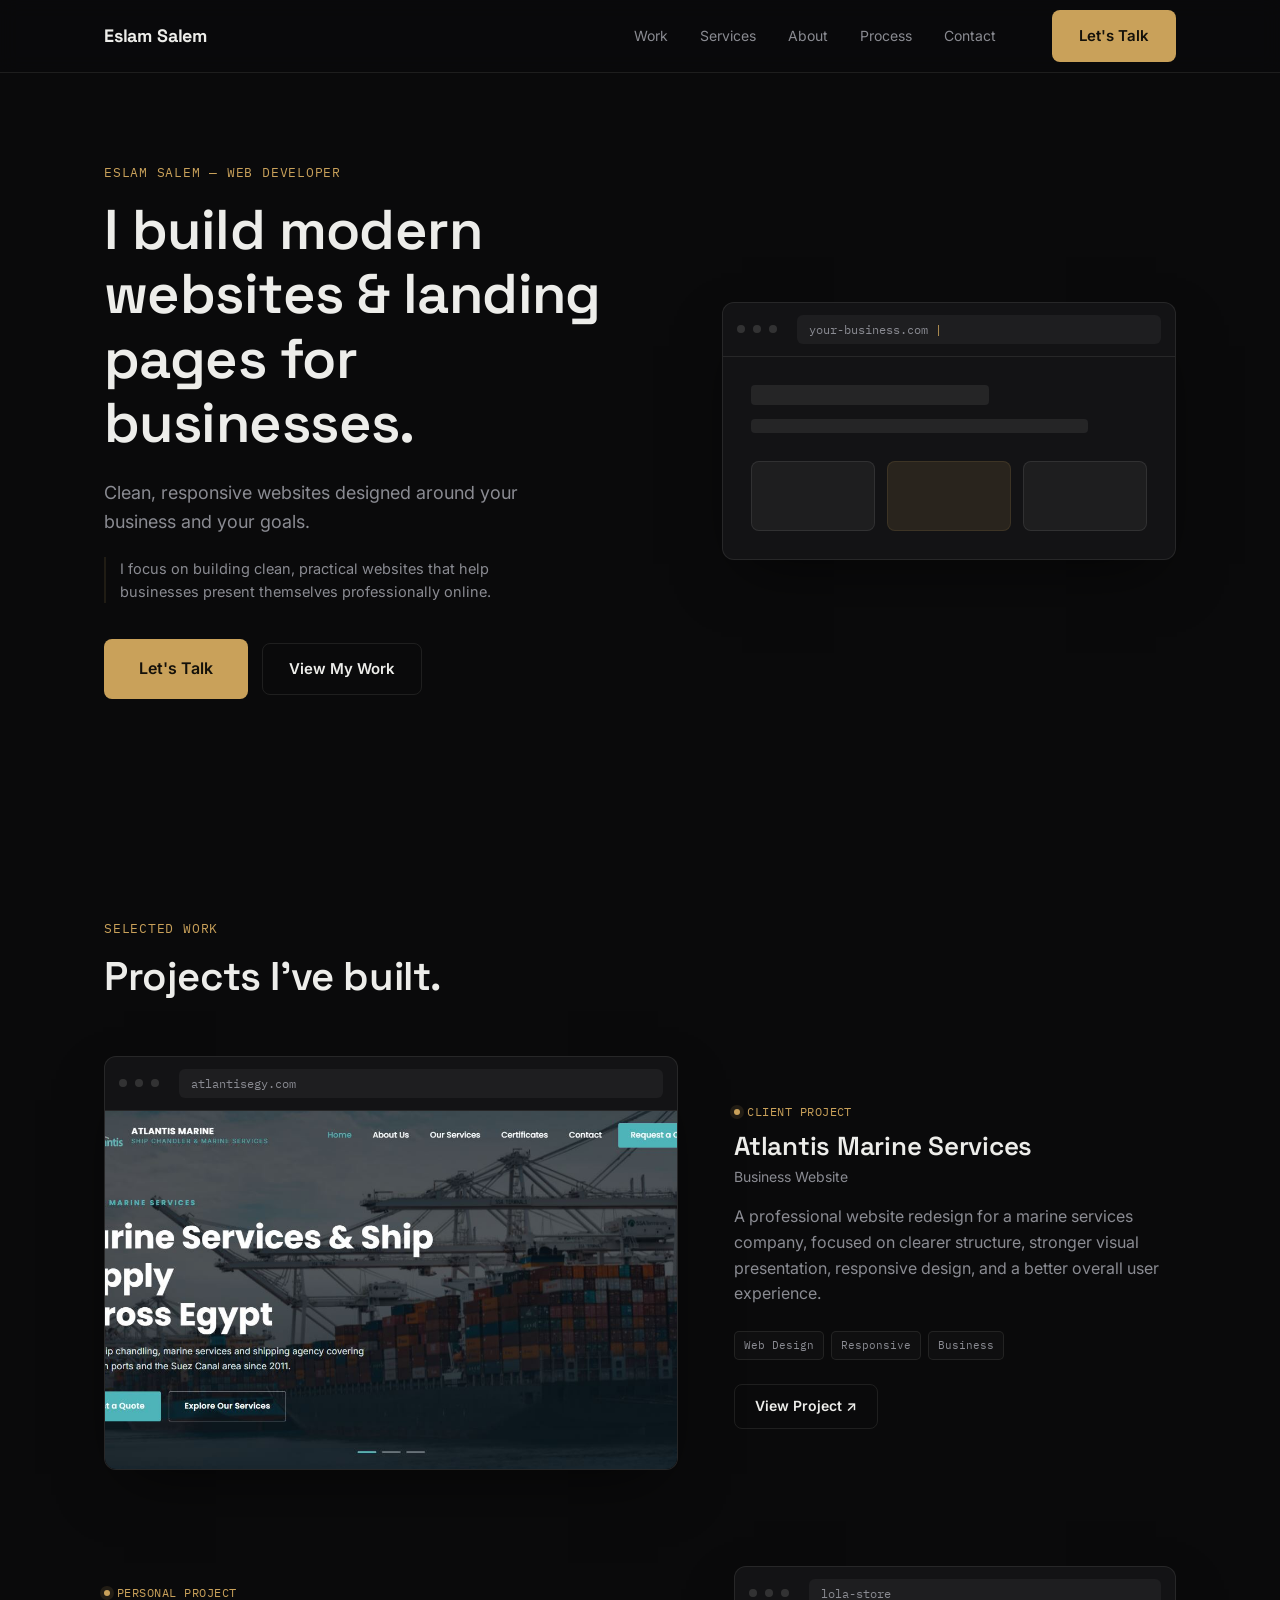
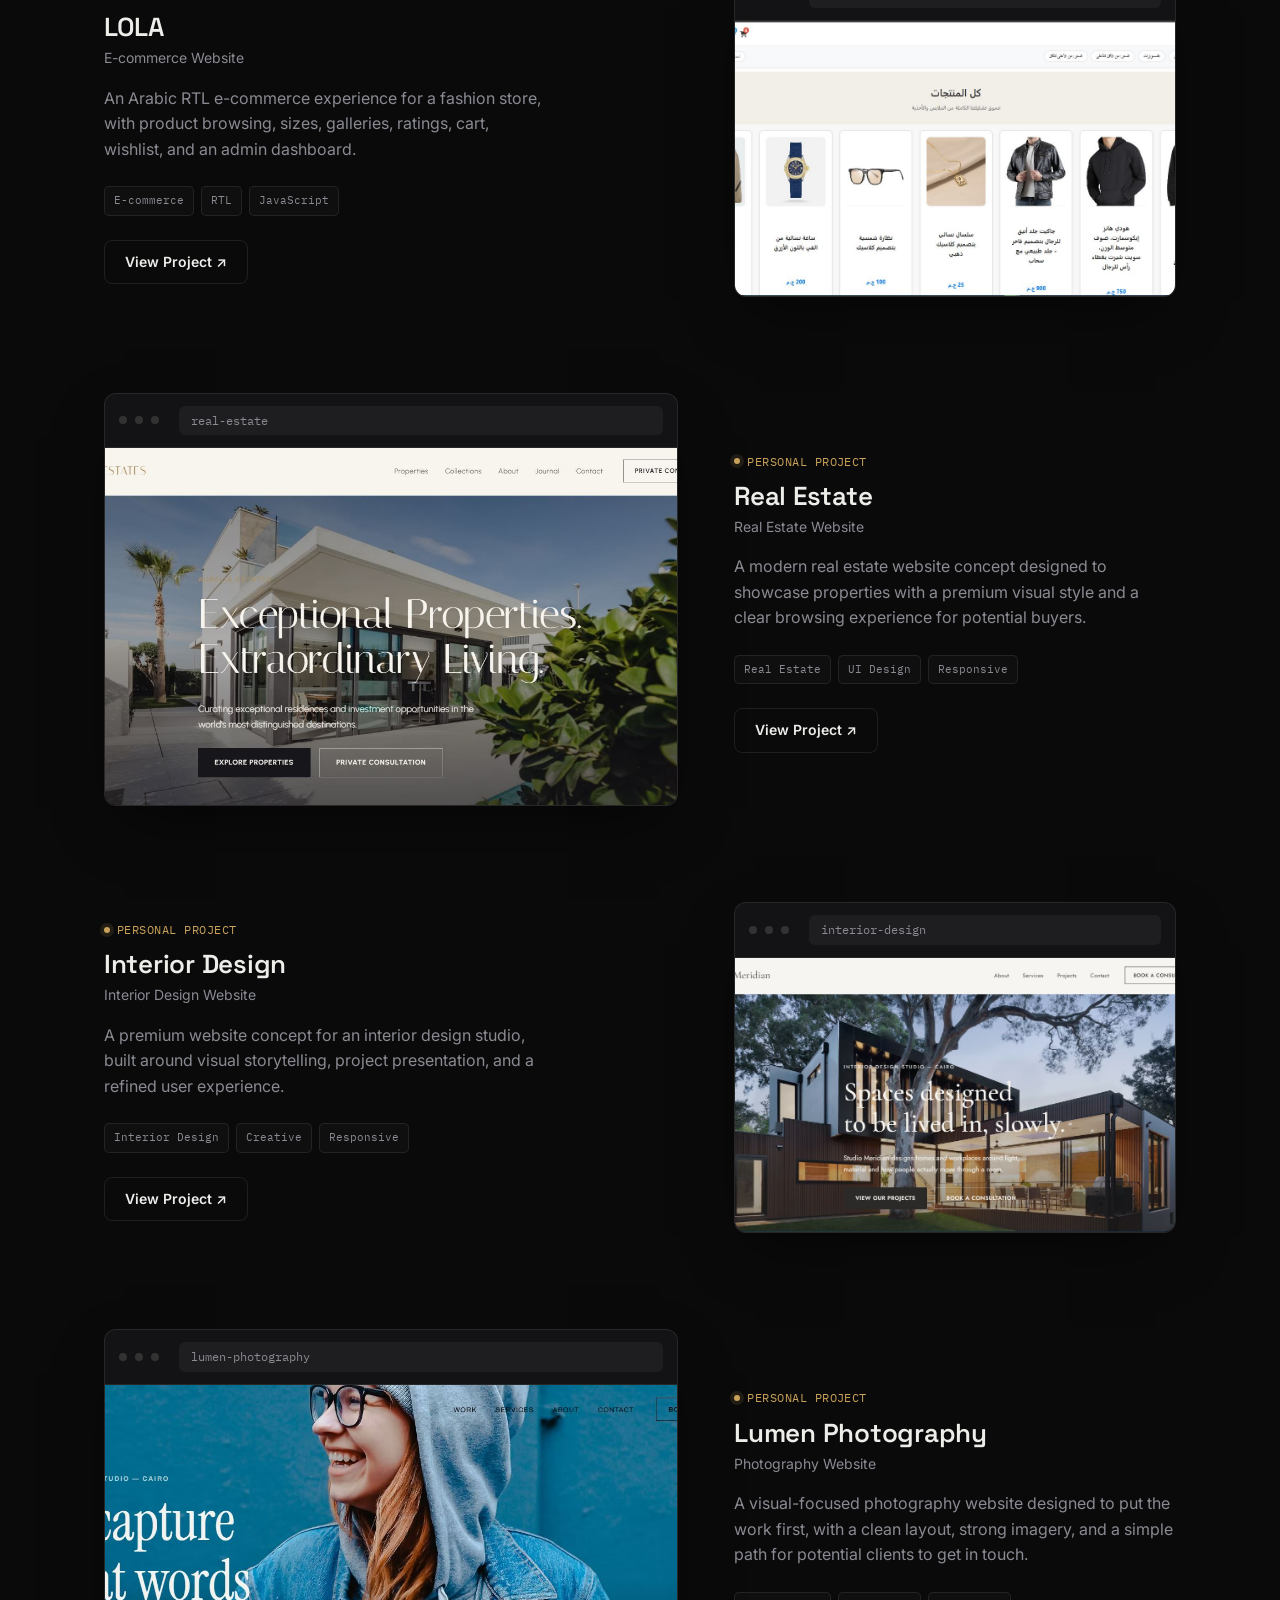
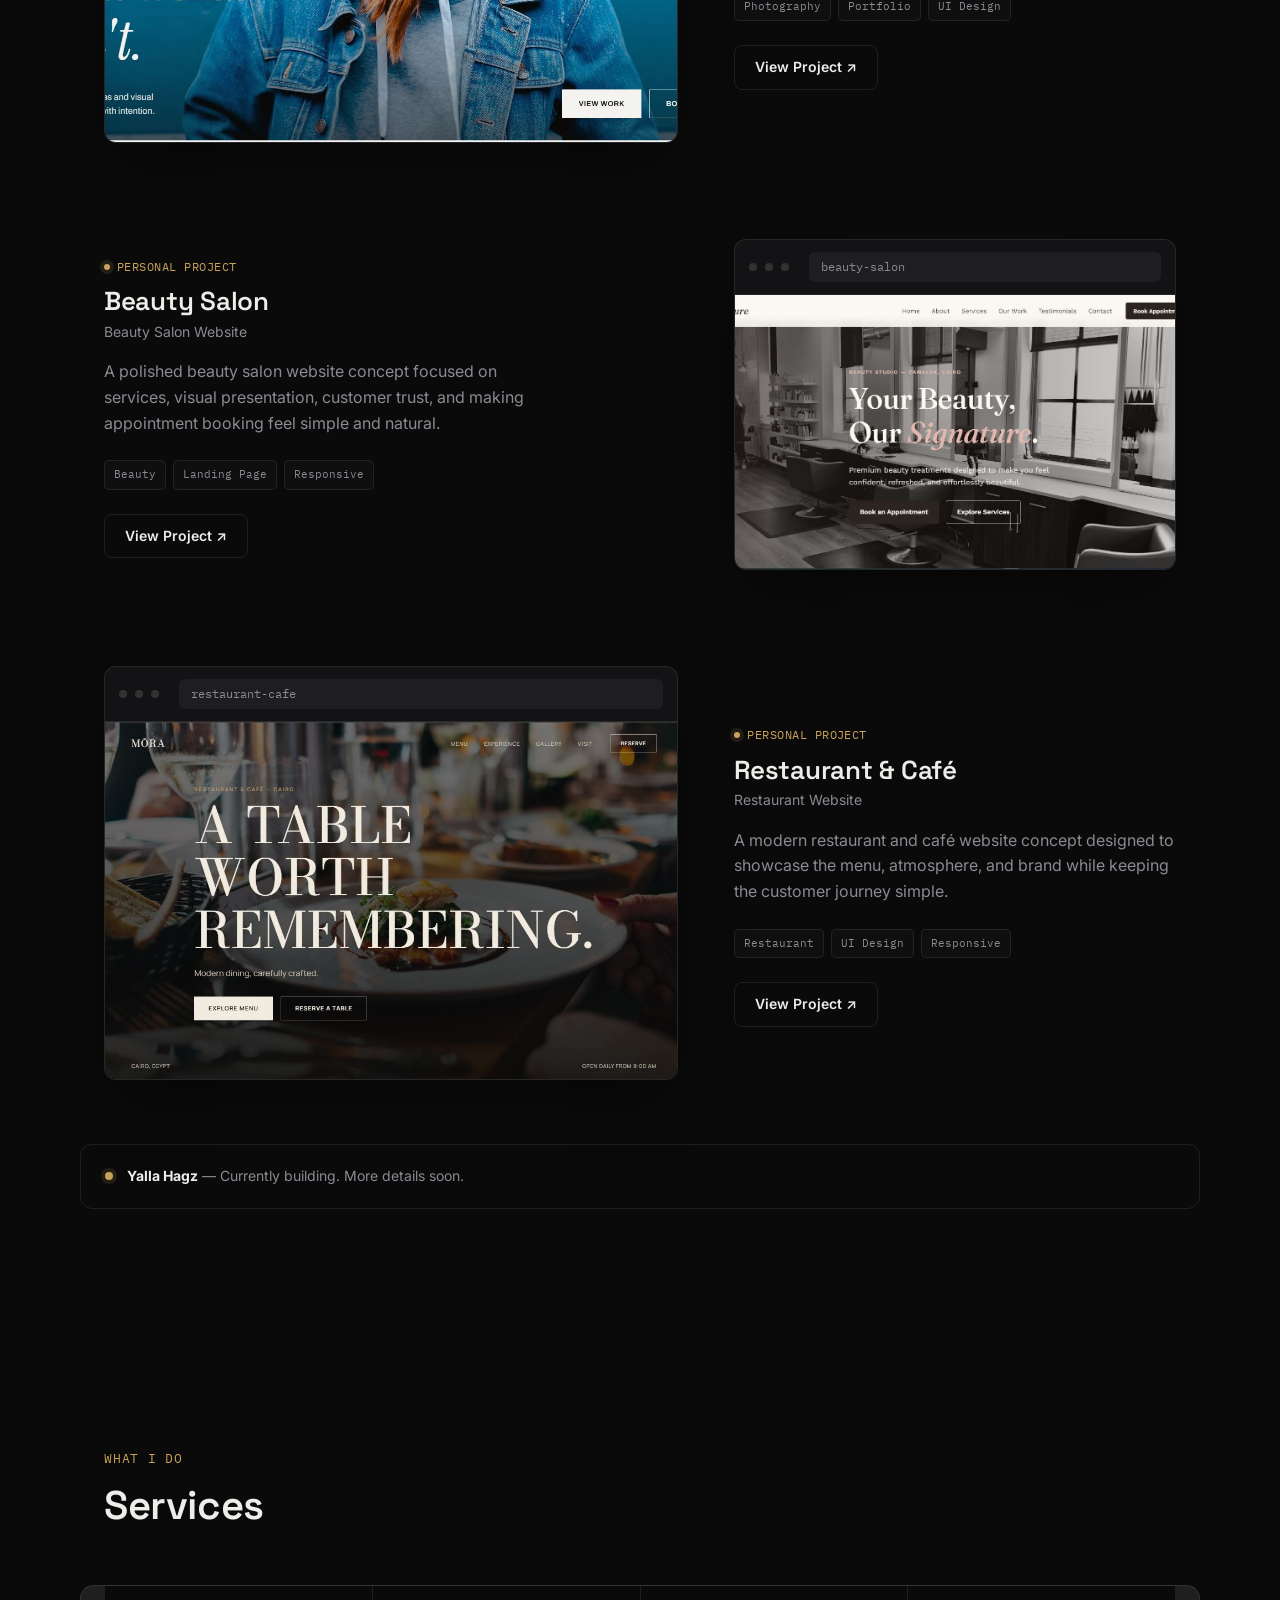
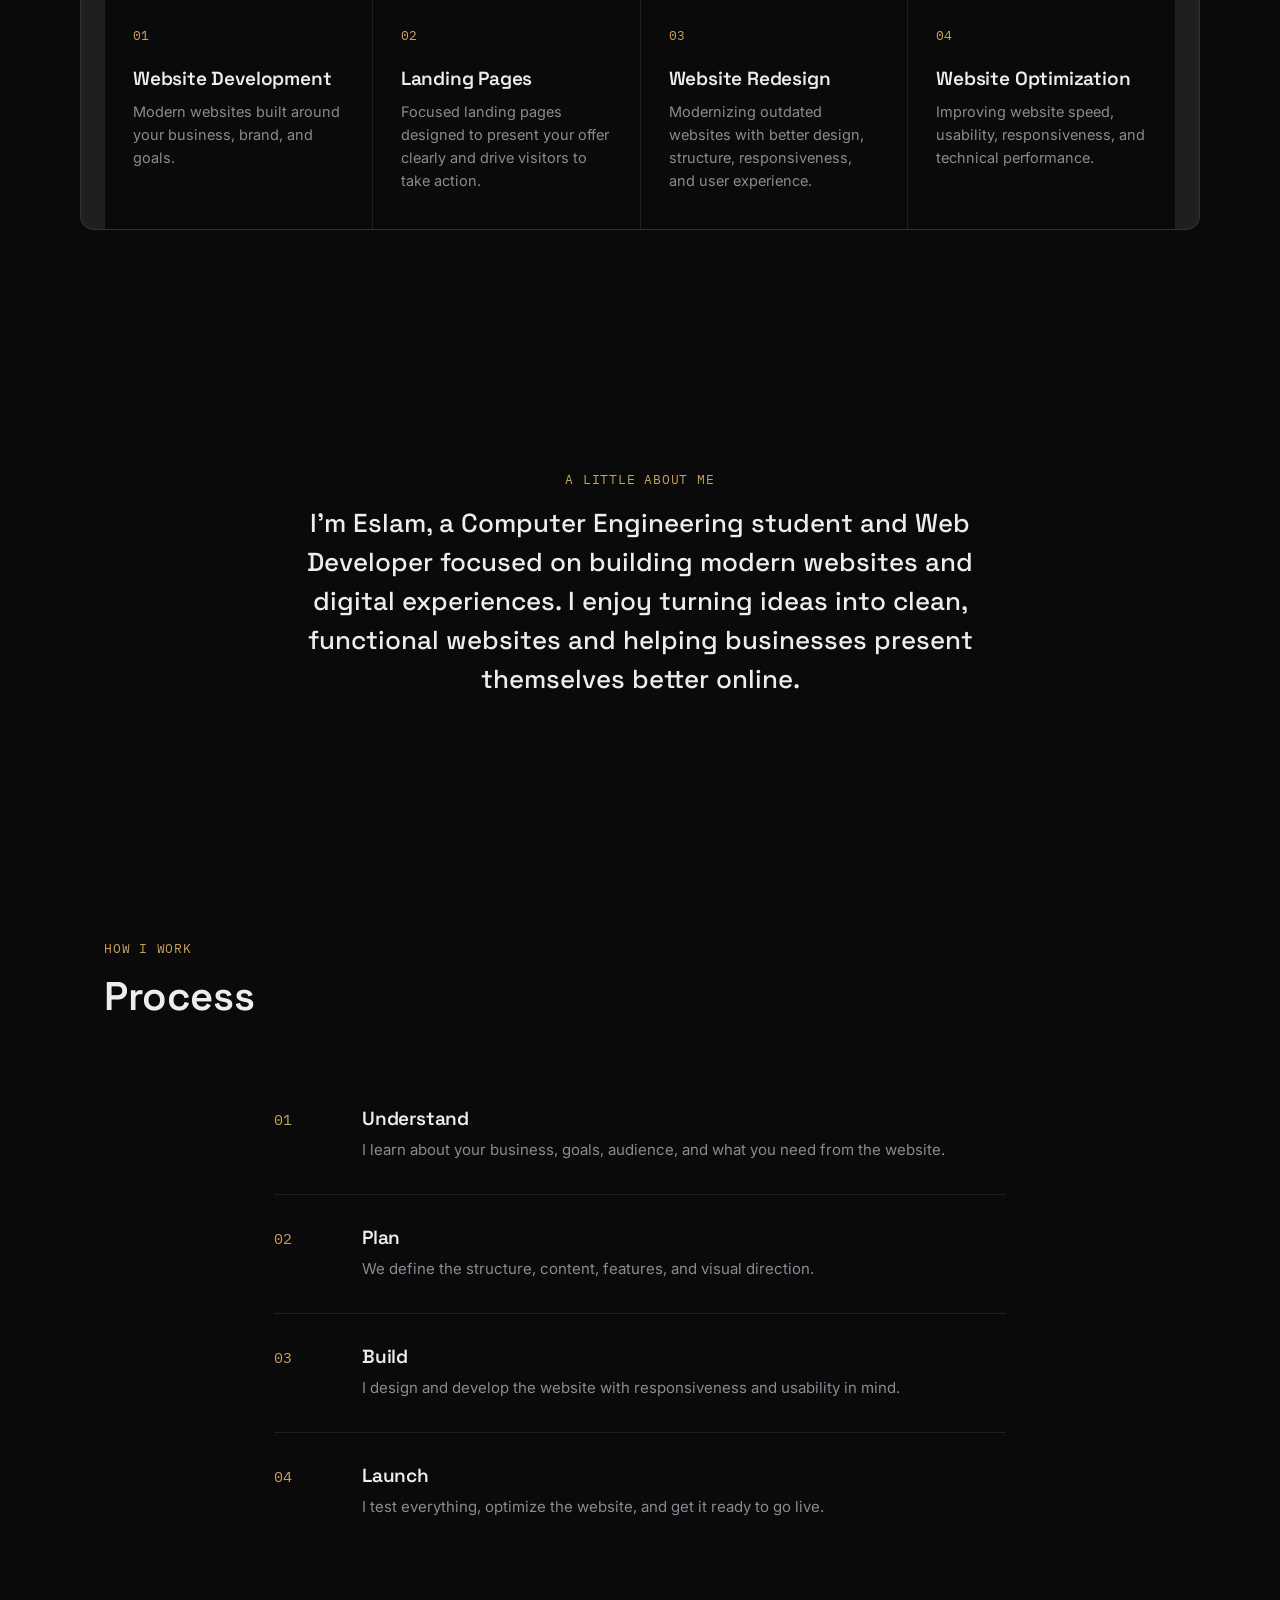
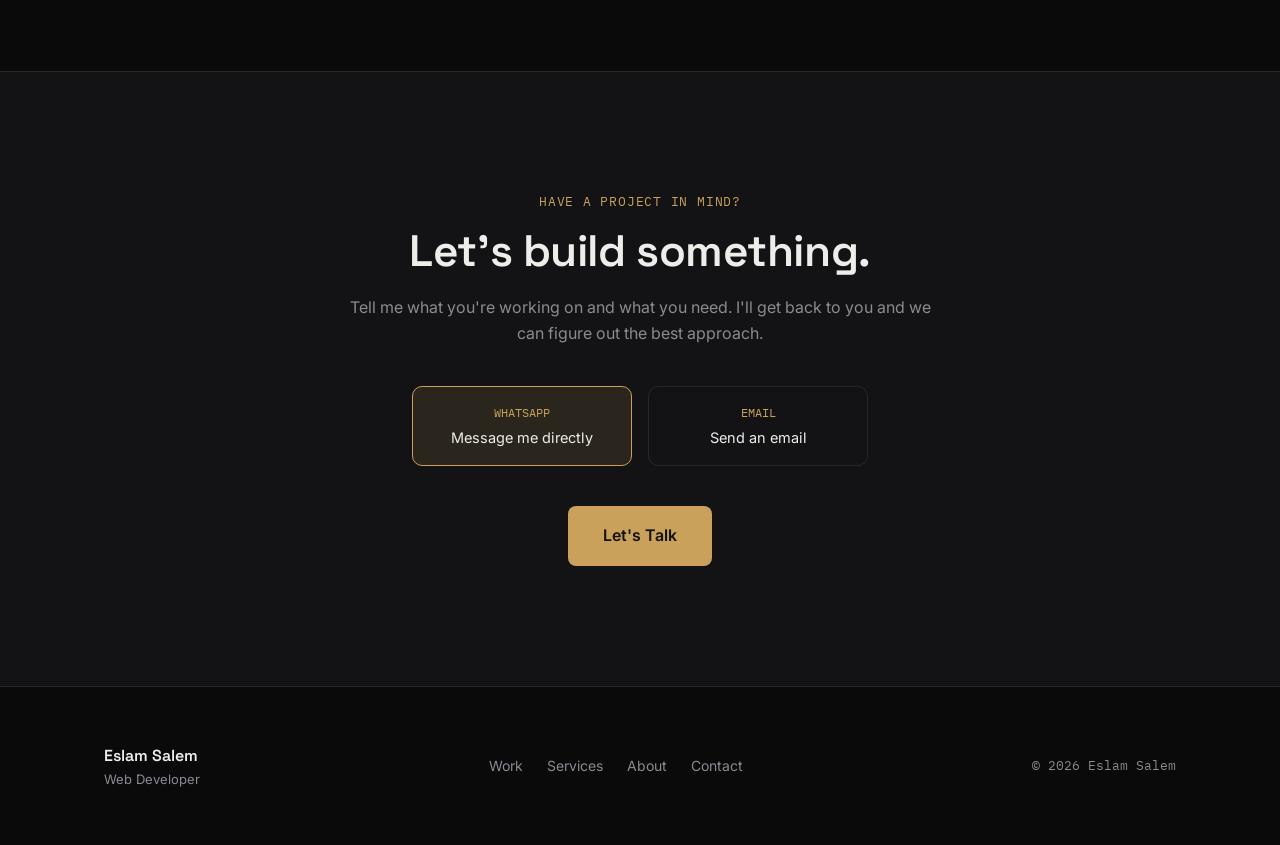
<file: index.html>
<!DOCTYPE html>
<html lang="en">
<head>
  <meta charset="UTF-8">
  <meta name="viewport" content="width=device-width, initial-scale=1.0">

  <title>Eslam Salem — Web Developer</title>

  <meta
    name="description"
    content="Eslam Salem is a web developer building modern, responsive websites and landing pages for small businesses, startups, and personal brands."
  >

  <!-- Open Graph -->
  <meta property="og:title" content="Eslam Salem — Web Developer">
  <meta
    property="og:description"
    content="Modern websites and landing pages built around your business goals."
  >
  <meta property="og:type" content="website">
  <meta property="og:image" content="assets/og-image.jpg">

  <link rel="icon" href="assets/favicon.svg" type="image/svg+xml">

  <!-- Fonts -->
  <link rel="preconnect" href="https://fonts.googleapis.com">
  <link rel="preconnect" href="https://fonts.gstatic.com" crossorigin>

  <link
    href="https://fonts.googleapis.com/css2?family=IBM+Plex+Mono:wght@400;500&family=Inter:wght@400;500;600&family=Space+Grotesk:wght@500;600;700&display=swap"
    rel="stylesheet"
  >

  <link rel="stylesheet" href="css/style.css">
</head>

<body>

  <a class="skip-link" href="#main">Skip to content</a>

  <!-- ==================== NAVIGATION ==================== -->

  <header class="nav" id="nav">

    <div class="nav__inner">

      <a href="#top" class="nav__logo">
        Eslam Salem
      </a>

      <nav class="nav__links" id="nav-links">
        <a href="#work">Work</a>
        <a href="#services">Services</a>
        <a href="#about">About</a>
        <a href="#process">Process</a>
        <a href="#contact">Contact</a>
      </nav>

      <a href="#contact" class="btn btn--primary nav__cta">
        Let's Talk
      </a>

      <button
        class="nav__toggle"
        id="nav-toggle"
        aria-label="Open menu"
        aria-expanded="false"
        aria-controls="mobile-menu"
      >
        <span></span>
        <span></span>
        <span></span>
      </button>

    </div>

    <div class="mobile-menu" id="mobile-menu">

      <a href="#work">Work</a>
      <a href="#services">Services</a>
      <a href="#about">About</a>
      <a href="#process">Process</a>
      <a href="#contact">Contact</a>

      <a href="#contact" class="btn btn--primary">
        Let's Talk
      </a>

    </div>

  </header>


  <main id="main">


    <!-- ==================== HERO ==================== -->

    <section class="hero" id="top">

      <div class="hero__inner">

        <div class="hero__text">

          <p class="eyebrow">
            Eslam Salem — Web Developer
          </p>

          <h1 class="hero__headline">
            I build modern websites &amp; landing pages for businesses.
          </h1>

          <p class="hero__sub">
            Clean, responsive websites designed around your business and your goals.
          </p>

          <p class="hero__value">
            I focus on building clean, practical websites that help businesses present themselves professionally online.
          </p>

          <div class="hero__actions">

            <a href="#contact" class="btn btn--primary btn--large">
              Let's Talk
            </a>

            <a href="#work" class="btn btn--ghost">
              View My Work
            </a>

          </div>

        </div>


        <div class="hero__visual" aria-hidden="true">

          <div class="browser">

            <div class="browser__bar">

              <span class="browser__dot"></span>
              <span class="browser__dot"></span>
              <span class="browser__dot"></span>

              <div class="browser__url">
                <span id="typed-url"></span>
                <span class="caret">|</span>
              </div>

            </div>

            <div class="browser__body">

              <div class="browser__line browser__line--title"></div>

              <div class="browser__line browser__line--sub"></div>

              <div class="browser__grid">

                <div class="browser__block"></div>
                <div class="browser__block"></div>
                <div class="browser__block"></div>

              </div>

            </div>

          </div>

        </div>

      </div>

    </section>


<!-- ==================== SELECTED WORK ==================== -->

<section class="work" id="work">

  <div class="section-head">
    <p class="eyebrow">Selected Work</p>
    <h2>Projects I've built.</h2>
  </div>

  <div class="projects">

    <!-- 01 — ATLANTIS -->

    <article class="project">

      <div class="project__preview">
        <div class="browser browser--small">

          <div class="browser__bar">
            <span class="browser__dot"></span>
            <span class="browser__dot"></span>
            <span class="browser__dot"></span>

            <div class="browser__url browser__url--static">
              atlantisegy.com
            </div>
          </div>

          <div class="project__media">
            <img
              src="assets/atlantis.jpg"
              alt="Atlantis Marine Services website"
              loading="lazy"
              onerror="this.closest('.project__media').classList.add('is-missing')"
            >

            <div class="project__media-fallback">
              <span>Project Preview</span>
              <code>assets/atlantis.jpg</code>
            </div>
          </div>

        </div>
      </div>

      <div class="project__info">

        <span class="project__status project__status--client">
          Client Project
        </span>

        <h3>Atlantis Marine Services</h3>

        <p class="project__type">
          Business Website
        </p>

        <p class="project__desc">
          A professional website redesign for a marine services company,
          focused on clearer structure, stronger visual presentation,
          responsive design, and a better overall user experience.
        </p>

        <div class="project__tags">
          <span>Web Design</span>
          <span>Responsive</span>
          <span>Business</span>
        </div>

        <a
          href="https://atlantisegy.com/"
          target="_blank"
          rel="noopener"
          class="btn btn--outline"
        >
          View Project ↗
        </a>

      </div>

    </article>


    <!-- 02 — LOLA -->

    <article class="project project--reverse">

      <div class="project__preview">
        <div class="browser browser--small">

          <div class="browser__bar">
            <span class="browser__dot"></span>
            <span class="browser__dot"></span>
            <span class="browser__dot"></span>

            <div class="browser__url browser__url--static">
              lola-store
            </div>
          </div>

          <div class="project__media">
            <img
              src="assets/lola.jpg"
              alt="LOLA e-commerce website"
              loading="lazy"
              onerror="this.closest('.project__media').classList.add('is-missing')"
            >

            <div class="project__media-fallback">
              <span>Project Preview</span>
              <code>assets/lola.jpg</code>
            </div>
          </div>

        </div>
      </div>

      <div class="project__info">

        <span class="project__status">
          Personal Project
        </span>

        <h3>LOLA</h3>

        <p class="project__type">
          E-commerce Website
        </p>

        <p class="project__desc">
          An Arabic RTL e-commerce experience for a fashion store,
          with product browsing, sizes, galleries, ratings, cart,
          wishlist, and an admin dashboard.
        </p>

        <div class="project__tags">
          <span>E-commerce</span>
          <span>RTL</span>
          <span>JavaScript</span>
        </div>

        <a
          href="https://eslamalaa1256.github.io/lola/"
          target="_blank"
          rel="noopener"
          class="btn btn--outline"
        >
          View Project ↗
        </a>

      </div>

    </article>


    <!-- 03 — REAL ESTATE -->

    <article class="project">

      <div class="project__preview">
        <div class="browser browser--small">

          <div class="browser__bar">
            <span class="browser__dot"></span>
            <span class="browser__dot"></span>
            <span class="browser__dot"></span>

            <div class="browser__url browser__url--static">
              real-estate
            </div>
          </div>

          <div class="project__media">
            <img
              src="assets/real-estate.jpg"
              alt="Real Estate website"
              loading="lazy"
              onerror="this.closest('.project__media').classList.add('is-missing')"
            >

            <div class="project__media-fallback">
              <span>Project Preview</span>
              <code>assets/real-estate.jpg</code>
            </div>
          </div>

        </div>
      </div>

      <div class="project__info">

        <span class="project__status">
          Personal Project
        </span>

        <h3>Real Estate</h3>

        <p class="project__type">
          Real Estate Website
        </p>

        <p class="project__desc">
          A modern real estate website concept designed to showcase
          properties with a premium visual style and a clear browsing
          experience for potential buyers.
        </p>

        <div class="project__tags">
          <span>Real Estate</span>
          <span>UI Design</span>
          <span>Responsive</span>
        </div>

        <a
          href="https://eslamalaa1256.github.io/Real-Estate/"
          target="_blank"
          rel="noopener"
          class="btn btn--outline"
        >
          View Project ↗
        </a>

      </div>

    </article>


    <!-- 04 — INTERIOR DESIGN -->

    <article class="project project--reverse">

      <div class="project__preview">
        <div class="browser browser--small">

          <div class="browser__bar">
            <span class="browser__dot"></span>
            <span class="browser__dot"></span>
            <span class="browser__dot"></span>

            <div class="browser__url browser__url--static">
              interior-design
            </div>
          </div>

          <div class="project__media">
            <img
              src="assets/interior-design.jpg"
              alt="Interior Design website"
              loading="lazy"
              onerror="this.closest('.project__media').classList.add('is-missing')"
            >

            <div class="project__media-fallback">
              <span>Project Preview</span>
              <code>assets/interior-design.jpg</code>
            </div>
          </div>

        </div>
      </div>

      <div class="project__info">

        <span class="project__status">
          Personal Project
        </span>

        <h3>Interior Design</h3>

        <p class="project__type">
          Interior Design Website
        </p>

        <p class="project__desc">
          A premium website concept for an interior design studio,
          built around visual storytelling, project presentation,
          and a refined user experience.
        </p>

        <div class="project__tags">
          <span>Interior Design</span>
          <span>Creative</span>
          <span>Responsive</span>
        </div>

        <a
          href="https://eslamalaa1256.github.io/Interior-Design/"
          target="_blank"
          rel="noopener"
          class="btn btn--outline"
        >
          View Project ↗
        </a>

      </div>

    </article>


    <!-- 05 — LUMEN PHOTOGRAPHY -->

    <article class="project">

      <div class="project__preview">
        <div class="browser browser--small">

          <div class="browser__bar">
            <span class="browser__dot"></span>
            <span class="browser__dot"></span>
            <span class="browser__dot"></span>

            <div class="browser__url browser__url--static">
              lumen-photography
            </div>
          </div>

          <div class="project__media">
            <img
              src="assets/lumen-photography.jpg"
              alt="Lumen Photography website"
              loading="lazy"
              onerror="this.closest('.project__media').classList.add('is-missing')"
            >

            <div class="project__media-fallback">
              <span>Project Preview</span>
              <code>assets/lumen-photography.jpg</code>
            </div>
          </div>

        </div>
      </div>

      <div class="project__info">

        <span class="project__status">
          Personal Project
        </span>

        <h3>Lumen Photography</h3>

        <p class="project__type">
          Photography Website
        </p>

        <p class="project__desc">
          A visual-focused photography website designed to put the
          work first, with a clean layout, strong imagery, and a
          simple path for potential clients to get in touch.
        </p>

        <div class="project__tags">
          <span>Photography</span>
          <span>Portfolio</span>
          <span>UI Design</span>
        </div>

        <a
          href="https://eslamalaa1256.github.io/Lumen-Photography/"
          target="_blank"
          rel="noopener"
          class="btn btn--outline"
        >
          View Project ↗
        </a>

      </div>

    </article>


    <!-- 06 — BEAUTY SALON -->

    <article class="project project--reverse">

      <div class="project__preview">
        <div class="browser browser--small">

          <div class="browser__bar">
            <span class="browser__dot"></span>
            <span class="browser__dot"></span>
            <span class="browser__dot"></span>

            <div class="browser__url browser__url--static">
              beauty-salon
            </div>
          </div>

          <div class="project__media">
            <img
              src="assets/beauty-salon.jpg"
              alt="Beauty Salon website"
              loading="lazy"
              onerror="this.closest('.project__media').classList.add('is-missing')"
            >

            <div class="project__media-fallback">
              <span>Project Preview</span>
              <code>assets/beauty-salon.jpg</code>
            </div>
          </div>

        </div>
      </div>

      <div class="project__info">

        <span class="project__status">
          Personal Project
        </span>

        <h3>Beauty Salon</h3>

        <p class="project__type">
          Beauty Salon Website
        </p>

        <p class="project__desc">
          A polished beauty salon website concept focused on services,
          visual presentation, customer trust, and making appointment
          booking feel simple and natural.
        </p>

        <div class="project__tags">
          <span>Beauty</span>
          <span>Landing Page</span>
          <span>Responsive</span>
        </div>

        <a
          href="https://eslamalaa1256.github.io/beauty-salon/"
          target="_blank"
          rel="noopener"
          class="btn btn--outline"
        >
          View Project ↗
        </a>

      </div>

    </article>


    <!-- 07 — RESTAURANT -->

    <article class="project">

      <div class="project__preview">
        <div class="browser browser--small">

          <div class="browser__bar">
            <span class="browser__dot"></span>
            <span class="browser__dot"></span>
            <span class="browser__dot"></span>

            <div class="browser__url browser__url--static">
              restaurant-cafe
            </div>
          </div>

          <div class="project__media">
            <img
              src="assets/restaurant-cafe.jpg"
              alt="Restaurant and Cafe website"
              loading="lazy"
              onerror="this.closest('.project__media').classList.add('is-missing')"
            >

            <div class="project__media-fallback">
              <span>Project Preview</span>
              <code>assets/restaurant-cafe.jpg</code>
            </div>
          </div>

        </div>
      </div>

      <div class="project__info">

        <span class="project__status">
          Personal Project
        </span>

        <h3>Restaurant &amp; Café</h3>

        <p class="project__type">
          Restaurant Website
        </p>

        <p class="project__desc">
          A modern restaurant and café website concept designed to
          showcase the menu, atmosphere, and brand while keeping the
          customer journey simple.
        </p>

        <div class="project__tags">
          <span>Restaurant</span>
          <span>UI Design</span>
          <span>Responsive</span>
        </div>

        <a
          href="https://eslamalaa1256.github.io/Restaurant-Cafe/"
          target="_blank"
          rel="noopener"
          class="btn btn--outline"
        >
          View Project ↗
        </a>

      </div>

    </article>


  </div>


  <!-- ==================== BUILDING ==================== -->

  <div class="building">

    <span
      class="building__dot"
      aria-hidden="true"
    ></span>

    <p>
      <strong>Yalla Hagz</strong>
      — Currently building. More details soon.
    </p>

  </div>

</section>


    <!-- ==================== SERVICES ==================== -->

    <section class="services" id="services">

      <div class="section-head">

        <p class="eyebrow">
          What I Do
        </p>

        <h2>
          Services
        </h2>

      </div>


      <div class="services__grid">

        <div class="service">

          <span class="service__num">
            01
          </span>

          <h3>
            Website Development
          </h3>

          <p>
            Modern websites built around your business, brand, and goals.
          </p>

        </div>


        <div class="service">

          <span class="service__num">
            02
          </span>

          <h3>
            Landing Pages
          </h3>

          <p>
            Focused landing pages designed to present your offer clearly
            and drive visitors to take action.
          </p>

        </div>


        <div class="service">

          <span class="service__num">
            03
          </span>

          <h3>
            Website Redesign
          </h3>

          <p>
            Modernizing outdated websites with better design, structure,
            responsiveness, and user experience.
          </p>

        </div>


        <div class="service">

          <span class="service__num">
            04
          </span>

          <h3>
            Website Optimization
          </h3>

          <p>
            Improving website speed, usability, responsiveness,
            and technical performance.
          </p>

        </div>

      </div>

    </section>


    <!-- ==================== ABOUT ==================== -->

    <section class="about" id="about">

      <div class="about__inner">

        <p class="eyebrow">
          A little about me
        </p>

        <p class="about__text">
          I'm Eslam, a Computer Engineering student and Web Developer
          focused on building modern websites and digital experiences.
          I enjoy turning ideas into clean, functional websites and
          helping businesses present themselves better online.
        </p>

      </div>

    </section>


    <!-- ==================== PROCESS ==================== -->

    <section class="process" id="process">

      <div class="section-head">

        <p class="eyebrow">
          How I Work
        </p>

        <h2>
          Process
        </h2>

      </div>


      <div class="process__list">


        <div class="process__step">

          <span class="process__num">
            01
          </span>

          <div>

            <h3>
              Understand
            </h3>

            <p>
              I learn about your business, goals, audience,
              and what you need from the website.
            </p>

          </div>

        </div>


        <div class="process__step">

          <span class="process__num">
            02
          </span>

          <div>

            <h3>
              Plan
            </h3>

            <p>
              We define the structure, content, features,
              and visual direction.
            </p>

          </div>

        </div>


        <div class="process__step">

          <span class="process__num">
            03
          </span>

          <div>

            <h3>
              Build
            </h3>

            <p>
              I design and develop the website with
              responsiveness and usability in mind.
            </p>

          </div>

        </div>


        <div class="process__step">

          <span class="process__num">
            04
          </span>

          <div>

            <h3>
              Launch
            </h3>

            <p>
              I test everything, optimize the website,
              and get it ready to go live.
            </p>

          </div>

        </div>


      </div>

    </section>


    <!-- ==================== CONTACT ==================== -->

    <section class="contact" id="contact">

      <div class="contact__inner">

        <p class="eyebrow">
          Have a project in mind?
        </p>

        <h2>
          Let's build something.
        </h2>

        <p class="contact__text">
          Tell me what you're working on and what you need.
          I'll get back to you and we can figure out the best approach.
        </p>


        <div class="contact__methods">


          <!-- WhatsApp -->

          <a
            href="https://wa.me/01019073627"
            data-contact="whatsapp"
            class="contact__method contact__method--primary"
            target="_blank"
            rel="noopener"
          >

            <span class="contact__label">
              WhatsApp
            </span>

            <span class="contact__value">
              Message me directly
            </span>

          </a>


          <!-- Email -->

          <a
            href="mailto:eslamalaa112006@gmail.com"
            data-contact="email"
            class="contact__method"
          >

            <span class="contact__label">
              Email
            </span>

            <span class="contact__value">
              Send an email
            </span>

          </a>


        </div>


        <a
          href="https://wa.me/01019073627"
          data-contact="whatsapp"
          target="_blank"
          rel="noopener"
          class="btn btn--primary btn--large"
        >
          Let's Talk
        </a>

      </div>

    </section>


  </main>


  <!-- ==================== FOOTER ==================== -->

  <footer class="footer">

    <div class="footer__inner">


      <div class="footer__brand">

        <p class="footer__name">
          Eslam Salem
        </p>

        <p class="footer__role">
          Web Developer
        </p>

      </div>


      <nav class="footer__links">

        <a href="#work">
          Work
        </a>

        <a href="#services">
          Services
        </a>

        <a href="#about">
          About
        </a>

        <a href="#contact">
          Contact
        </a>

      </nav>


      <p class="footer__copy">
        © 2026 Eslam Salem
      </p>


    </div>

  </footer>


  <script src="js/main.js"></script>

</body>
</html>
</file>
<file: css/style.css>
/* =============================================================
   TOKENS
============================================================= */
:root{
  --bg: #0A0A0B;
  --bg-raised: #131315;
  --text: #EDEDEA;
  --text-muted: #8A8B92;
  --line: rgba(237,237,234,0.09);
  --accent: #C9A15A;
  --accent-soft: rgba(201,161,90,0.12);

  --font-display: 'Space Grotesk', sans-serif;
  --font-body: 'Inter', sans-serif;
  --font-mono: 'IBM Plex Mono', monospace;

  --container: 1120px;
  --gutter: 24px;

  --ease: cubic-bezier(.2,.7,.2,1);
}

*{ box-sizing: border-box; margin:0; padding:0; }

html{ scroll-behavior: smooth; }
@media (prefers-reduced-motion: reduce){
  html{ scroll-behavior: auto; }
  *{ animation-duration: 0.001ms !important; transition-duration: 0.001ms !important; }
}

body{
  background: var(--bg);
  color: var(--text);
  font-family: var(--font-body);
  font-size: 16px;
  line-height: 1.6;
  -webkit-font-smoothing: antialiased;
}

img, iframe{ max-width:100%; display:block; }

a{ color:inherit; text-decoration:none; }

h1,h2,h3{ font-family: var(--font-display); font-weight:600; line-height:1.15; letter-spacing:-0.01em; }

.skip-link{
  position:absolute; left:-999px; top:auto;
  background:var(--bg-raised); color:var(--text); padding:12px 20px; z-index:1000;
}
.skip-link:focus{ left:16px; top:16px; }

:focus-visible{
  outline: 2px solid var(--accent);
  outline-offset: 3px;
  border-radius: 4px;
}

.eyebrow{
  font-family: var(--font-mono);
  font-size: 13px;
  letter-spacing: 0.06em;
  color: var(--accent);
  text-transform: uppercase;
  margin-bottom: 14px;
}

.section-head{
  max-width: var(--container);
  margin: 0 auto 56px;
  padding: 0 var(--gutter);
}
.section-head h2{ font-size: clamp(28px, 4vw, 40px); }

section{ padding: 120px 0; }
@media (max-width: 720px){ section{ padding: 80px 0; } }

/* =============================================================
   BUTTONS
============================================================= */
.btn{
  display:inline-flex; align-items:center; justify-content:center;
  padding: 13px 26px;
  font-family: var(--font-body);
  font-weight: 600;
  font-size: 15px;
  border-radius: 8px;
  transition: all 0.25s var(--ease);
  border: 1px solid transparent;
  white-space: nowrap;
}
.btn--primary{
  background: var(--accent);
  color: #14110A;
}
.btn--primary:hover{ background:#ddb877; transform: translateY(-1px); }

.btn--ghost{
  border-color: var(--line);
  color: var(--text);
}
.btn--ghost:hover{ border-color: var(--accent); color: var(--accent); }

.btn--outline{
  border-color: var(--line);
  color: var(--text);
  font-size: 14px;
  padding: 10px 20px;
}
.btn--outline:hover{ border-color: var(--accent); color: var(--accent); }

.btn--large{ padding: 16px 34px; font-size: 16px; }

/* =============================================================
   NAVIGATION
============================================================= */
.nav{
  position: sticky; top:0; z-index: 100;
  background: rgba(10,10,11,0.82);
  backdrop-filter: blur(10px);
  border-bottom: 1px solid var(--line);
}
.nav__inner{
  max-width: var(--container);
  margin: 0 auto;
  padding: 0 var(--gutter);
  height: 72px;
  display:flex; align-items:center; justify-content:space-between;
  gap: 24px;
}
.nav__logo{
  font-family: var(--font-display);
  font-weight: 700;
  font-size: 18px;
  letter-spacing: -0.01em;
}
.nav__links{ display:flex; gap:32px; margin-left:auto; margin-right:32px; }
.nav__links a{
  font-size: 14px; color: var(--text-muted);
  transition: color 0.2s var(--ease);
  position:relative;
}
.nav__links a:hover{ color: var(--text); }

.nav__cta{ flex-shrink:0; }

.nav__toggle{
  display:none; flex-direction:column; gap:5px;
  background:none; border:none; cursor:pointer; padding:8px;
}
.nav__toggle span{
  width: 20px; height:1.5px; background: var(--text); transition: 0.25s var(--ease);
}
.nav__toggle[aria-expanded="true"] span:nth-child(1){ transform: translateY(6.5px) rotate(45deg); }
.nav__toggle[aria-expanded="true"] span:nth-child(2){ opacity:0; }
.nav__toggle[aria-expanded="true"] span:nth-child(3){ transform: translateY(-6.5px) rotate(-45deg); }

.mobile-menu{
  display:none;
  flex-direction:column;
  padding: 8px var(--gutter) 28px;
  border-bottom: 1px solid var(--line);
  gap: 4px;
}
.mobile-menu a{
  padding: 14px 4px;
  font-size: 16px;
  border-bottom: 1px solid var(--line);
  color: var(--text);
}
.mobile-menu a:last-child{ border-bottom:none; margin-top:12px; text-align:center; }
.mobile-menu.is-open{ display:flex; }

@media (max-width: 860px){
  .nav__links, .nav__cta{ display:none; }
  .nav__toggle{ display:flex; }
}

/* =============================================================
   HERO
============================================================= */
.hero{ padding-top: 90px; padding-bottom: 100px; }
.hero__inner{
  max-width: var(--container);
  margin: 0 auto;
  padding: 0 var(--gutter);
  display:grid;
  grid-template-columns: 1.1fr 0.9fr;
  gap: 64px;
  align-items:center;
}
.hero__headline{
  font-size: clamp(34px, 5vw, 56px);
  margin-bottom: 24px;
}
.hero__sub{
  color: var(--text-muted);
  font-size: 18px;
  max-width: 480px;
  margin-bottom: 20px;
}
.hero__value{
  font-size: 14.5px;
  color: var(--text-muted);
  max-width: 440px;
  padding-left: 14px;
  border-left: 2px solid var(--accent-soft);
  margin-bottom: 36px;
}
.hero__actions{ display:flex; gap:14px; flex-wrap:wrap; align-items:center; }
.hero__actions .btn{ min-width: 0; }

@media (max-width: 900px){
  .hero__inner{ grid-template-columns: 1fr; gap: 48px; }
  .hero__visual{ order:2; }
}

/* Hero browser mockup */
.browser{
  background: var(--bg-raised);
  border: 1px solid var(--line);
  border-radius: 12px;
  overflow:hidden;
  box-shadow: 0 24px 60px -20px rgba(0,0,0,0.6);
}
.browser__bar{
  display:flex; align-items:center; gap:8px;
  padding: 12px 14px;
  border-bottom: 1px solid var(--line);
}
.browser__dot{
  width:8px; height:8px; border-radius:50%;
  background: rgba(237,237,234,0.14);
}
.browser__url{
  margin-left: 12px;
  font-family: var(--font-mono);
  font-size: 12px;
  color: var(--text-muted);
  background: rgba(237,237,234,0.05);
  padding: 5px 12px;
  border-radius: 6px;
  flex:1;
  overflow:hidden;
  white-space:nowrap;
}
.caret{ color: var(--accent); animation: blink 1s step-end infinite; }
@keyframes blink{ 50%{ opacity:0; } }

.browser__body{ padding: 28px; }
.browser__line{ height:14px; border-radius:4px; background: rgba(237,237,234,0.08); }
.browser__line--title{ width:60%; height:20px; margin-bottom:14px; }
.browser__line--sub{ width:85%; margin-bottom:28px; }
.browser__grid{ display:grid; grid-template-columns: repeat(3,1fr); gap:12px; }
.browser__block{
  height: 70px; border-radius:8px;
  background: rgba(237,237,234,0.05);
  border: 1px solid var(--line);
}
.browser__block:nth-child(2){ border-color: var(--accent-soft); background: var(--accent-soft); }

/* =============================================================
   WORK / PROJECTS
============================================================= */
.projects{
  max-width: var(--container);
  margin: 0 auto;
  padding: 0 var(--gutter);
  display:flex; flex-direction:column; gap: 96px;
}
.project{
  display:grid;
  grid-template-columns: 1.3fr 1fr;
  gap: 56px;
  align-items:center;
}
.project--reverse .project__preview{ order:2; }
.project--reverse .project__info{ order:1; }

@media (max-width: 900px){
  .project{ grid-template-columns: 1fr; }
  .project--reverse .project__preview,
  .project--reverse .project__info{ order:initial; }
}

.browser__url--static{ overflow:hidden; text-overflow:ellipsis; white-space:nowrap; }

.project__media{
  position: relative;
  aspect-ratio: 16 / 10;
  background: var(--bg);
  overflow: hidden;
}
.project__media img{
  width: 100%; height: 100%;
  object-fit: cover;
  object-position: top center;
  transition: transform 0.5s var(--ease);
}
.project:hover .project__media img{ transform: scale(1.02); }

.project__media-fallback{
  display:none;
  position:absolute; inset:0;
  flex-direction:column; align-items:center; justify-content:center; gap:8px;
  background: repeating-linear-gradient(
    45deg,
    rgba(237,237,234,0.02),
    rgba(237,237,234,0.02) 10px,
    rgba(237,237,234,0.04) 10px,
    rgba(237,237,234,0.04) 20px
  );
  color: var(--text-muted);
  font-size: 13px;
  text-align:center;
  padding: 20px;
}
.project__media-fallback code{
  font-family: var(--font-mono);
  font-size: 12px;
  color: var(--accent);
  background: rgba(237,237,234,0.05);
  padding: 4px 10px;
  border-radius: 6px;
}
.project__media.is-missing img{ display:none; }
.project__media.is-missing .project__media-fallback{ display:flex; }

.project__status{
  font-family: var(--font-mono);
  font-size: 12px;
  color: var(--accent);
  letter-spacing: 0.04em;
  text-transform: uppercase;
}
.project__info h3{ font-size: 26px; margin: 10px 0 4px; }
.project__type{ color: var(--text-muted); font-size: 14px; margin-bottom: 16px; }
.project__desc{ color: var(--text-muted); margin-bottom: 24px; max-width: 440px; }
.no-link{ font-family: var(--font-mono); font-size: 13px; color: var(--text-muted); }

.project--soon{
  border: 1px dashed var(--line);
  border-radius: 14px;
  padding: 48px 32px;
  text-align:center;
  grid-template-columns: 1fr;
  display:flex; flex-direction:column; align-items:center;
  gap: 8px;
}
.project__soon-mark{
  width:40px; height:40px; border-radius:50%;
  border:1px solid var(--line);
  display:flex; align-items:center; justify-content:center;
  color: var(--text-muted); font-size:20px; margin-bottom:8px;
}
.project--soon h3{ font-size:18px; }
.project--soon p{ color: var(--text-muted); font-size:14px; }

.building{
  max-width: var(--container);
  margin: 64px auto 0;
  padding: 20px 24px;
  border: 1px solid var(--line);
  border-radius: 12px;
  display:flex; align-items:center; gap:14px;
  color: var(--text-muted);
  font-size: 14px;
}
.building__dot{
  width:8px; height:8px; border-radius:50%; background: var(--accent);
  flex-shrink:0;
  box-shadow: 0 0 0 4px var(--accent-soft);
}
.building strong{ color: var(--text); }

/* =============================================================
   SERVICES
============================================================= */
.services__grid{
  max-width: var(--container);
  margin: 0 auto;
  padding: 0 var(--gutter);
  display:grid;
  grid-template-columns: repeat(4, 1fr);
  gap: 1px;
  background: var(--line);
  border: 1px solid var(--line);
  border-radius: 14px;
  overflow:hidden;
}
.service{
  background: var(--bg);
  padding: 36px 28px;
}
.service__num{
  font-family: var(--font-mono);
  color: var(--accent);
  font-size: 13px;
}
.service h3{ font-size: 19px; margin: 20px 0 10px; }
.service p{ color: var(--text-muted); font-size: 14.5px; }

@media (max-width: 900px){
  .services__grid{ grid-template-columns: repeat(2,1fr); }
}
@media (max-width: 560px){
  .services__grid{ grid-template-columns: 1fr; }
}

/* =============================================================
   ABOUT
============================================================= */
.about__inner{
  max-width: 720px;
  margin: 0 auto;
  padding: 0 var(--gutter);
  text-align:center;
}
.about__text{
  font-size: clamp(20px, 2.6vw, 26px);
  font-family: var(--font-display);
  font-weight: 500;
  line-height: 1.5;
  color: var(--text);
}

/* =============================================================
   PROCESS
============================================================= */
.process__list{
  max-width: 780px;
  margin: 0 auto;
  padding: 0 var(--gutter);
}
.process__step{
  display:grid;
  grid-template-columns: 60px 1fr;
  gap: 28px;
  padding: 32px 0;
  border-bottom: 1px solid var(--line);
}
.process__step:last-child{ border-bottom:none; }
.process__num{
  font-family: var(--font-mono);
  color: var(--accent);
  font-size: 15px;
}
.process__step h3{ font-size: 19px; margin-bottom: 8px; }
.process__step p{ color: var(--text-muted); font-size: 15px; }

/* =============================================================
   CONTACT
============================================================= */
.contact{
  background: var(--bg-raised);
  border-top: 1px solid var(--line);
  border-bottom: 1px solid var(--line);
}
.contact__inner{
  max-width: 640px;
  margin: 0 auto;
  padding: 0 var(--gutter);
  text-align:center;
}
.contact__inner h2{ font-size: clamp(30px, 4.5vw, 44px); margin-bottom: 18px; }
.contact__text{ color: var(--text-muted); margin-bottom: 40px; }

.contact__methods{
  display:flex; gap:16px; justify-content:center;
  margin-bottom: 40px; flex-wrap:wrap;
}
.contact__method{
  border: 1px solid var(--line);
  border-radius: 10px;
  padding: 16px 24px;
  display:flex; flex-direction:column; gap:4px;
  min-width: 220px;
  transition: border-color 0.2s var(--ease), background 0.2s var(--ease);
}
.contact__method:hover{ border-color: var(--accent); }
.contact__method--primary{
  border-color: var(--accent);
  background: var(--accent-soft);
}
.contact__label{
  font-family: var(--font-mono);
  font-size: 12px;
  color: var(--accent);
  text-transform: uppercase;
}
.contact__value{ font-size: 14.5px; }

/* =============================================================
   FOOTER
============================================================= */
.footer{ padding: 56px 0; }
.footer__inner{
  max-width: var(--container);
  margin: 0 auto;
  padding: 0 var(--gutter);
  display:flex; align-items:center; justify-content:space-between;
  flex-wrap:wrap; gap: 24px;
}
.footer__name{ font-family: var(--font-display); font-weight:600; }
.footer__role{ color: var(--text-muted); font-size: 13px; }
.footer__links{ display:flex; gap: 24px; }
.footer__links a{ color: var(--text-muted); font-size: 14px; }
.footer__links a:hover{ color: var(--text); }
.footer__copy{ color: var(--text-muted); font-size: 13px; font-family: var(--font-mono); }

/* =============================================================
   MOBILE REFINEMENTS
============================================================= */
@media (max-width: 560px){
  .btn{ width: 100%; }
  .hero__actions{ flex-direction: column; align-items: stretch; }
  .contact__methods{ flex-direction: column; }
  .contact__method{ width: 100%; min-width: 0; }
  .contact__inner .btn--large{ width: 100%; }
  .footer__inner{ flex-direction: column; align-items:flex-start; text-align:left; }
}

/* =============================================================
   SCROLL REVEAL
============================================================= */
.reveal{ opacity:0; transform: translateY(16px); transition: all 0.6s var(--ease); }
.reveal.is-visible{ opacity:1; transform:none; }

/* =============================================================
   PROJECT ENHANCEMENTS
============================================================= */

.project__info{
  position: relative;
}

.project__status{
  display: inline-flex;
  align-items: center;
  gap: 7px;
}

.project__status::before{
  content: "";
  width: 6px;
  height: 6px;
  border-radius: 50%;
  background: var(--accent);
  box-shadow: 0 0 0 4px var(--accent-soft);
}

.project__status--client{
  color: var(--accent);
}

.project__tags{
  display: flex;
  flex-wrap: wrap;
  gap: 7px;
  margin-bottom: 24px;
}

.project__tags span{
  font-family: var(--font-mono);
  font-size: 11px;
  color: var(--text-muted);
  border: 1px solid var(--line);
  padding: 5px 9px;
  border-radius: 5px;
  background: rgba(237,237,234,0.025);
  transition:
    border-color 0.2s var(--ease),
    color 0.2s var(--ease),
    background 0.2s var(--ease);
}

.project:hover .project__tags span{
  border-color: var(--accent-soft);
}

.project__preview{
  transition: transform 0.4s var(--ease);
}

.project:hover .project__preview{
  transform: translateY(-3px);
}

.project__preview .browser{
  transition:
    border-color 0.3s var(--ease),
    box-shadow 0.3s var(--ease);
}

.project:hover .project__preview .browser{
  border-color: rgba(201,161,90,0.28);
  box-shadow: 0 28px 70px -24px rgba(0,0,0,0.8);
}

@media (max-width: 560px){

  .project__tags{
    margin-bottom: 20px;
  }

  .project__tags span{
    font-size: 10px;
  }

}
</file>
